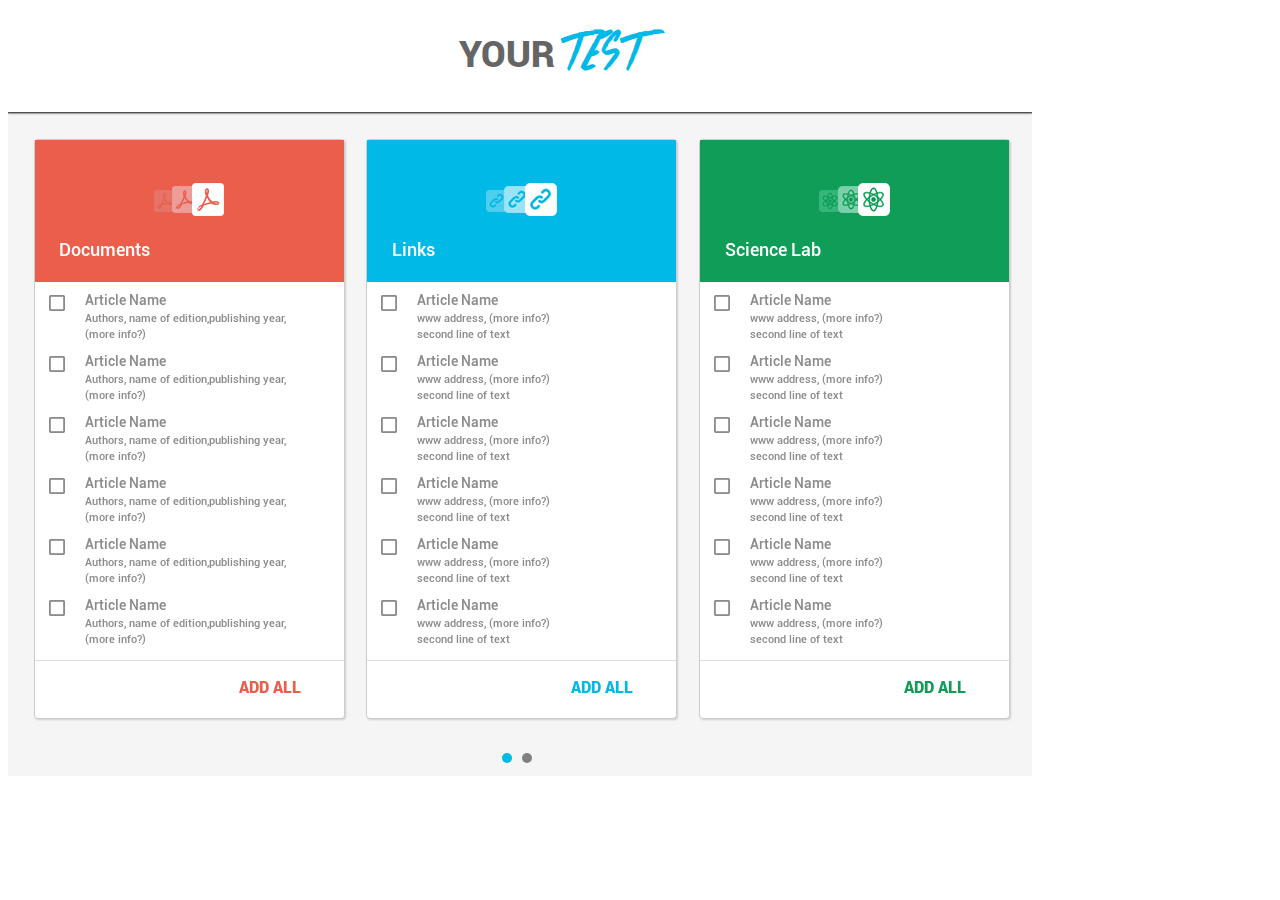
<file: index.html>
<!DOCTYPE html>
<html>
    <head>
        <meta charset="utf-8">
        <meta name="keywords" content="ключевые слова">
        <link rel="stylesheet" href="css/main.css">
        <link rel="stylesheet" href="css/block.css">
        <link rel="stylesheet" href="css/block2.css">
        <link rel="stylesheet" href="css/scroll.css">
        <link rel="stylesheet" href="css/nav.css">
        <title>My test project</title>
    </head>
    
    <body>
        <div class="viewport">
            <div class="header">
                <h1>
                    <span class="your">YOUR</span><span class="test">test</span>
                </h1>                              
            </div>            
            <div class="page first current" id="firstPage">
                <div class="col documents">
                    <div class="blockhead">
                        <h2>Documents</h2>
                    </div>
                <div class="scroll scroller1">
                        <ul class="articles-list">
                            <li>
                                <input type="checkbox">
                                <p>Article Name</p> 
                                <p class="description">Authors, name of edition,publishing year, (more info?)</p>
                            </li>
                            <li>
                                <input type="checkbox">
                                <p>Article Name</p> 
                                <p class="description">Authors, name of edition,publishing year, (more info?)</p>
                            </li>
                            <li>
                                <input type="checkbox">
                                <p>Article Name</p> 
                                <p class="description">Authors, name of edition,publishing year, (more info?)</p>
                            </li>                            
                            <li>
                                <input type="checkbox">
                                <p>Article Name</p> 
                                <p class="description">Authors, name of edition,publishing year, (more info?)</p>
                            </li>
                            <li>
                                <input type="checkbox">
                                <p>Article Name</p> 
                                <p class="description">Authors, name of edition,publishing year, (more info?)</p>
                            </li>
                            <li>
                                <input type="checkbox">
                                <p>Article Name</p> 
                                <p class="description">Authors, name of edition,publishing year, (more info?)</p>
                            </li>
                            <li>
                                <input type="checkbox">
                                <p>Article Name</p> 
                                <p class="description">Authors, name of edition,publishing year, (more info?)</p>
                            </li>
                            <li>
                                <input type="checkbox">
                                <p>Article Name</p> 
                                <p class="description">Authors, name of edition,publishing year, (more info?)</p>
                            </li>
                            <li>
                                <input type="checkbox">
                                <p>Article Name</p> 
                                <p class="description">Authors, name of edition,publishing year, (more info?)</p>
                            </li>
                            <li>
                                <input type="checkbox">
                                <p>Article Name</p> 
                                <p class="description">Authors, name of edition,publishing year, (more info?)</p>
                            </li>
                            <li>
                                <input type="checkbox">
                                <p>Article Name</p> 
                                <p class="description">Authors, name of edition,publishing year, (more info?)</p>
                            </li>
                            <li>
                                <input type="checkbox">
                                <p>Article Name</p> 
                                <p class="description">Authors, name of edition,publishing year, (more info?)</p>
                            </li>
                            <li>
                                <input type="checkbox">
                                <p>Article Name</p> 
                                <p class="description">Authors, name of edition,publishing year, (more info?)</p>
                            </li>
                            <li>
                                <input type="checkbox">
                                <p>Article Name</p> 
                                <p class="description">Authors, name of edition,publishing year, (more info?)</p>
                            </li>
                        </ul>
                </div>
                    <button class="addall">add all</button>                                        
                </div>

                <div class="col links">
                    <div class="blockhead">
                        <h2>Links</h2>
                    </div>
                    <div class="scroll scroller2">
                        <ul class="articles-list">
                            <li>
                                <input type="checkbox">
                                <p>Article Name</p> 
                                <p class="description">www address, (more info?) second line of text</p>
                            </li>
                            <li>
                                <input type="checkbox">
                                <p>Article Name</p> 
                                <p class="description">www address, (more info?) second line of text</p>
                            </li>
                            <li>
                                <input type="checkbox">
                                <p>Article Name</p> 
                                <p class="description">www address, (more info?) second line of text</p>
                            </li>
                            <li>
                                <input type="checkbox">
                                <p>Article Name</p> 
                                <p class="description">www address, (more info?) second line of text</p>
                            </li>
                            <li>
                                <input type="checkbox">
                                <p>Article Name</p> 
                                <p class="description">www address, (more info?) second line of text</p>
                            </li>
                            <li>
                                <input type="checkbox">
                                <p>Article Name</p> 
                                <p class="description">www address, (more info?) second line of text</p>
                            </li>
                            <li>
                                <input type="checkbox">
                                <p>Article Name</p> 
                                <p class="description">www address, (more info?) second line of text</p>
                            </li>
                            <li>
                                <input type="checkbox">
                                <p>Article Name</p> 
                                <p class="description">www address, (more info?) second line of text</p>
                            </li>
                            <li>
                                <input type="checkbox">
                                <p>Article Name</p> 
                                <p class="description">www address, (more info?) second line of text</p>
                            </li>
                            <li>
                                <input type="checkbox">
                                <p>Article Name</p> 
                                <p class="description">www address, (more info?) second line of text</p>
                            </li>
                            <li>
                                <input type="checkbox">
                                <p>Article Name</p> 
                                <p class="description">www address, (more info?) second line of text</p>
                            </li>
                            <li>
                                <input type="checkbox">
                                <p>Article Name</p> 
                                <p class="description">www address, (more info?) second line of text</p>
                            </li>
                            <li>
                                <input type="checkbox">
                                <p>Article Name</p> 
                                <p class="description">www address, (more info?) second line of text</p>
                            </li>
                        </ul>
                    </div>
                    <button class="addall">add all</button>
                </div>
                <div class="col science-lab">
                    <div class="blockhead">
                        <h2>Science Lab</h2>
                    </div>
                    <div class="scroll scroller3">
                        <ul class="articles-list">
                            <li>
                                <input type="checkbox">
                                <p>Article Name</p> 
                                <p class="description">www address, (more info?) second line of text</p>
                            </li>
                            <li>
                                <input type="checkbox">
                                <p>Article Name</p> 
                                <p class="description">www address, (more info?) second line of text</p>
                            </li>
                            <li>
                                <input type="checkbox">
                                <p>Article Name</p> 
                                <p class="description">www address, (more info?) second line of text</p>
                            </li>
                            <li>
                                <input type="checkbox">
                                <p>Article Name</p> 
                                <p class="description">www address, (more info?) second line of text</p>
                            </li>
                            <li>
                                <input type="checkbox">
                                <p>Article Name</p> 
                                <p class="description">www address, (more info?) second line of text</p>
                            </li>
                            <li>
                                <input type="checkbox">
                                <p>Article Name</p> 
                                <p class="description">www address, (more info?) second line of text</p>
                            </li>
                            <li>
                                <input type="checkbox">
                                <p>Article Name</p> 
                                <p class="description">www address, (more info?) second line of text</p>
                            </li>
                            <li>
                                <input type="checkbox">
                                <p>Article Name</p> 
                                <p class="description">www address, (more info?) second line of text</p>
                            </li>
                            <li>
                                <input type="checkbox">
                                <p>Article Name</p> 
                                <p class="description">www address, (more info?) second line of text</p>
                            </li>
                            <li>
                                <input type="checkbox">
                                <p>Article Name</p> 
                                <p class="description">www address, (more info?) second line of text</p>
                            </li>
                            <li>
                                <input type="checkbox">
                                <p>Article Name</p> 
                                <p class="description">www address, (more info?) second line of text</p>
                            </li>
                            <li>
                                <input type="checkbox">
                                <p>Article Name</p> 
                                <p class="description">www address, (more info?) second line of text</p>
                            </li>
                            <li>
                                <input type="checkbox">
                                <p>Article Name</p> 
                                <p class="description">www address, (more info?) second line of text</p>
                            </li>
                        </ul>
                    </div>
                    <button class="addall">add all</button>
                </div>
            </div>

            <div class="page second right" id="secondPage">
                <div class="second-header"></div>
                <div class="result">
                    <div class="emailer">
                        <div class="send-name">
                            <p class="label namelabel">Name</p>                             
                            <input type="text" name="User name" class="name" id="name">
                        </div>
                        <div class="send-email">
                            <p class="label emaillabel">Email</p>
                            <input type="email" name="Email" class="email" id="email">
                        </div>
                        <div> 
                            <input type="text" name="Message" class="message" placeholder="Message text..." id="message">
                        </div>
                            <p class="attachment-counter">0 attached files<p>
                    </div>
                    <div class="attachment">
                    </div>
                </div>
                <button class="send">send</button>  
            </div>

            <p class="indicators indicator1 active"></p>
            <p class="indicators indicator2"></p>          
        </div>
         
        <script src='js/app.js'></script>
        </body>
</html>
</file>
<file: css/main.css>
.viewport {
	position: relative;
	width: 1024px;
	height: 768px;
	background-color: #f5f5f5;
	overflow: hidden;
}

.page{
	position: absolute;
	width: 100%;
	height: 100%;
	-webkit-transition-duration: 500ms;
}
.current{
	-webkit-transform: translate3d(0, 0, 0);
}

.right{
	-webkit-transform: translate3d(1024px, 0, 0);
}

.left{
	-webkit-transform: translate3d(-1024px, 0, 0);	
}
</file>
<file: css/block.css>
.header{
  background-color: #ffffff;
  border-color: #a8a8a8;
  box-shadow: 0 0 2px 1px;
  position: absolute;
  left: 0px;
  top: 0px;
  width: 1024px;
  height: 104px;
}

h2{
  position: relative;
  margin: 0;
  font-size: 18px;
  font-weight: normal;
  font-family: Roboto-Medium;
  color: #ffffff;
  left: 8%;
  top: 70%;
}

.blockhead{
  height: 142px;
  background-position: 50% 40%;
  background-repeat: no-repeat;
}

.documents .blockhead{
  background-image: url('../images/header.png');
  background-color: #eb5e4c;
}

.links .blockhead{
  background-image: url('../images/header2.png');
  background-color: #00b9e6;  
}

.science-lab .blockhead{
  background-image: url('../images/header3.png');
  background-color: #0f9d58;
}

.col{
  position: absolute;
  height: 578px;
  width: 309px;
  border: 1px solid #ccc;
  border-radius: 4px;
  box-shadow: 1px 1px 2px #ccc;
  top: 17%;
  background-color: #ffffff;
}

.documents{ 
  left: 2.5%;
}

.links{
  left: 35%;
}

.science-lab{
  left: 67.5%;
}

ul{
  list-style: none;
  padding: 0;
  margin: 0;
}


p{
  margin: 0;
}

.col li{
  margin: 0;
  margin-top: 10px;
  font-family: Roboto-Medium;
  color: #b7b7b7;
  position: relative;
  }

.col p{
  margin-left: 50px;
  margin-top: 3px;
  line-height: 16px;
}

.documents p{
  margin-right: 40px;
}

.links p,
.science-lab p{
  margin-right: 90px;
}

.articles-list p{
  font-size: 14px;
  color: #8b8b8b;
  font-family: Roboto-Medium;
}

.col .description{
  font-size: 11px;
  font-family: Roboto-Medium;
  line-height: 16px;
}

.col input[type=checkbox]{
  outline: none;
  position: absolute;
  left: 10px;
  -webkit-appearance: none;
  -webkit-user-select: none;
  vertical-align: -10px;
}

.col input[type=checkbox]{
  background: url('../images/checkbox-empty.png');
  height: 16px;
  width: 16px;
}

.col input[type=checkbox]:checked{
  background: url('../images/checkbox-checked.png');
  height: 16px;
  width: 16px;
  padding: 0 0 0 0px;
}

.addall, 
.removeall {
  border: none;
  padding: 0;
  padding-top: 10px;
  outline: none;
  background: none;
	font-family: Roboto;
	font-size: 16px;
	text-transform: uppercase;
	position: absolute;
	top: 91%;
	left: 66%;
}

.documents .addall{
	color: #eb5e4c;
}

.links .addall{
	color: #00b9e6;
}

.science-lab .addall{
	color: #0f9d58;
}

.your{  
  font-family: Roboto;
  font-size: 14px;
  color: #656565;
  font-size: 36px;
  position: absolute;
  left: 44%;
  top: 20%;
}

.test{
  font-size: 14px;
  text-transform: uppercase;  
  font-family: Morning;
  color: #00b9e6;
  font-size: 30px; 
  left: 54%;
  top:24%;
  position: absolute;
}

@font-face{
    font-family: Roboto-Medium;
    src: url(../fonts/Roboto-Medium.ttf);
}

@font-face{
    font-family: Roboto;
    src: url(../fonts/Roboto-Black.ttf);
}

@font-face{
    font-family: Morning;
    src: url(../fonts/Morning_Star.ttf);
}
</file>
<file: css/block2.css>
#secondPage{
  border-radius: 4px;
  box-shadow: 1px 1px 2px #ccc;
  position: absolute;
  width: 727px;
  height: 580px;
  left: 145px;
  top: 127px;
  vertical-align: center;
  background-color: #ffffff;
}

.second-header{
  background-image: url('../images/header4.png');
  background-repeat: no-repeat;
  background-position: 50% 50%;
  position: absolute;
  border: 1px solid #ccc;
  border-radius: 4px;
  left: 0px;
  top: 0px;
  width: 100%;
  height: 142px;
  background-color: #00b9e6;
}

.send-name{
  height: 80px;
  width: 306px;
  padding-left: 36px;
  float: left;
}

.send-email{
  height: 80px;
  width: 306px;
  padding-right: 62px;
  float: right;
}

.result{
  position: absolute;
  height: 379px;
  width: 100%;
  top: 142px;
  background-color: #ffffff;
  border-bottom: 1px solid #e0dede;
}

.attachment{
  position: absolute;
  height: 200px;
  width: 100%;
  top: 179px;
  background-color: #ffffff;
  overflow-y: scroll;
}

.send{
  border: none;
  padding: 0;
  padding-top: 10px;
  outline: none;
  background: none;
  color: #00b9e6;
  font-family: Roboto;
  font-size: 16px;
  text-transform: uppercase;
  position: absolute;
  top: 91%;
  left: 90%;
}

.label{
  position: absolute;
  top: 26px;
  font-family: Roboto-Medium;
  font-size: 12px;
}

.namelabel{
  left: 40px;
  color: #a8a8a8;
}

.emaillabel{
  left: 360px;
  color: #00b9e6;
}

.name{
  position: absolute;
  top: 40px;
  left: 40px;
  width: 300px;
  font-family: Roboto-Medium;
  font-size: 16px;
  outline: none;
  border: none;
  border-bottom: solid 2px #d7d7d7;
  padding-top: 5px;
  padding-bottom: 10px;
}

.email{
  position: absolute;
  margin-left: 20px;
  top: 40px;
  left: 340px;
  width: 300px;  
  font-family: Roboto-Medium;
  font-size: 16px;
  outline: none;
  border: none;
  border-bottom: solid 2px #00b9e6;
  padding-top: 5px;
  padding-bottom: 10px;
}

.message{
    position: absolute;
    left: 40px;
    top: 100px;
    width: 620px;    
    font-family: Roboto-Medium;
    font-size: 16px;
    outline: none;
    border: none;
    border-bottom: solid 2px #d7d7d7;
    padding-top: 5px;
    padding-bottom: 10px;
  }

.attachment-counter{
  position: absolute;
  margin-left: 20px;
  top: 150px;
  left: 20px;
  width: 300px;
  font-size: 18px;
  font-family: Roboto-Medium;
  color: #00b9e6;
}

.attached{
  list-style: none;
  width: 85%;
  margin: 0;
  margin-left: 80px;
  margin-top: 10px;
  font-family: Roboto-Medium;
  font-size: 14px;
  color: black;
  padding-bottom: 7px;
}

.icon{
  margin: 0;
  position: absolute;
  width: 16px;
  height: 16px;
  left: 40px;
}

.trashcan{
  position: absolute;
  outline: none;
  left: 600px;
  background: url('../images/trashcan.png'); 
  background-repeat: no-repeat;
  cursor: pointer;
  border: none;
  width: 16px;
  height: 16px;
  z-index: 1;
}

.documents-icon{
   background-image: url('../images/docs.png');
}

.links-icon{
  background-image: url('../images/links.png');
}

.science-icon{
  background-image: url('../images/science.png');
}
</file>
<file: css/scroll.css>
.scroll{
  overflow-x: hidden;
  overflow-y: scroll;
  height: 378px;
  border-bottom: 1px solid #e0dede;
}

.documents .scroll::-webkit-scrollbar{
width: 4px;
background-color: white;
}

.documents .scroll::-webkit-scrollbar-thumb{
background-color: #eb5e4c;
height: 2px;
border-radius: 10px;
}

.links .scroll::-webkit-scrollbar{
width: 4px;
background-color: white;
}

.links .scroll::-webkit-scrollbar-thumb{
background-color: #00b9e6;
height: 2px;
border-radius: 10px;
}

.science-lab .scroll::-webkit-scrollbar{
width: 4px;
background-color: white;
}

.science-lab .scroll::-webkit-scrollbar-thumb{
background-color: #0f9d58;
height: 2px;
border-radius: 10px;
}

.attachment::-webkit-scrollbar{
width: 4px;
background-color: white;
}

.attachment::-webkit-scrollbar-thumb{
background-color: #00b9e6;
height: 2px;
border-radius: 10px;
}
</file>
<file: css/nav.css>
.indicators {
	position: absolute;
	top: 97%;	
	width: 10px;
	height: 10px;
	border-radius: 50%;
	background: gray;
	margin: 0 2px;

}
.indicator1 {
	left:48%;
		}

.indicator2 {
	left:50%;
}

.active{
	background: #00b9e6;
}
</file>
